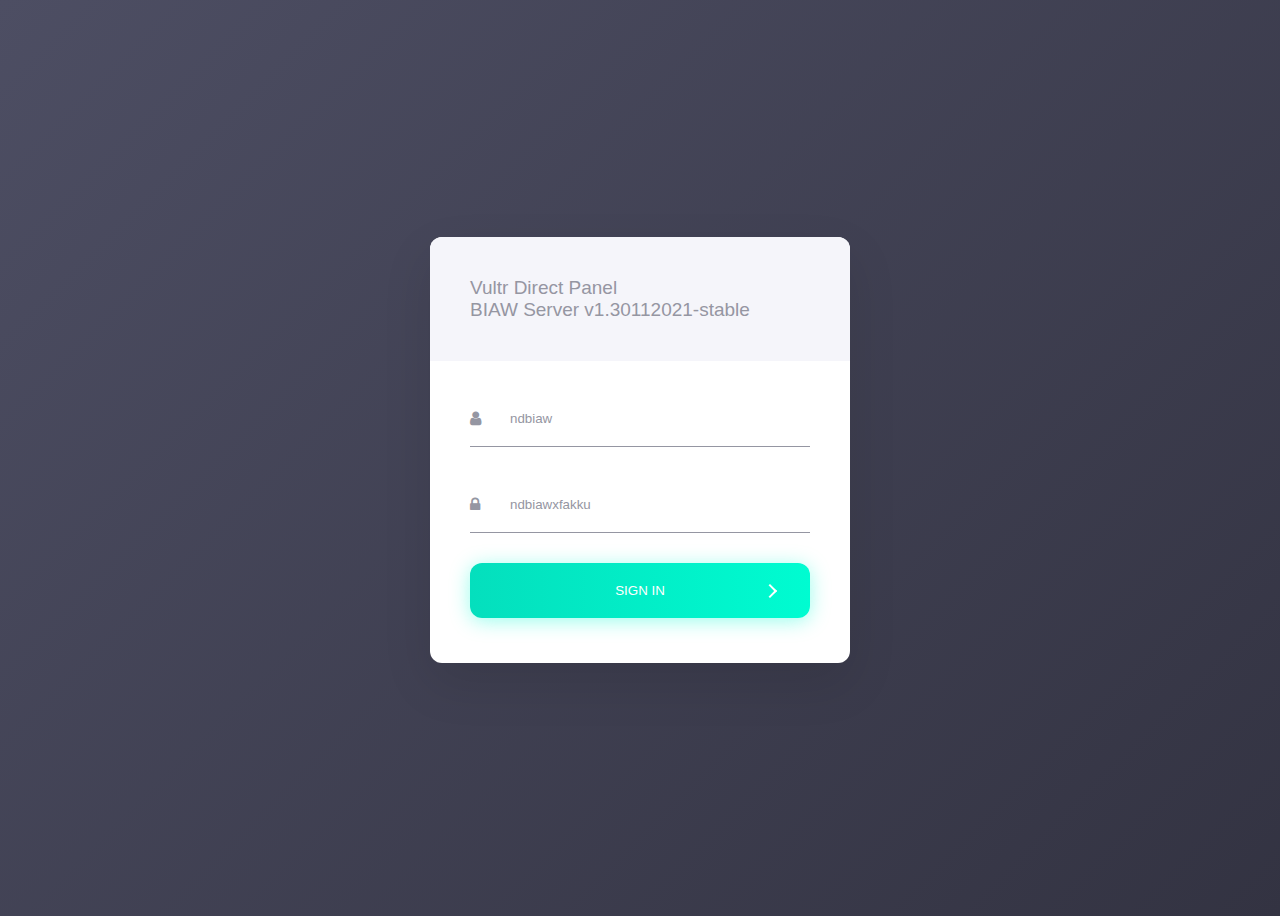
<file: index.html>
<!DOCTYPE html>
<html lang="en" >
<head>
  <meta charset="UTF-8">
  <title>Fakku - Dashboard</title>
  <link rel="icon" type="image/x-icon" href="./favicon.ico">
  <link rel='stylesheet' href='https://cdnjs.cloudflare.com/ajax/libs/font-awesome/4.2.0/css/font-awesome.min.css'><link rel="stylesheet" href="./style.css">

</head>
<body>
<!-- partial:index.partial.html -->
<div class="login">
  <div class="form">
    <h2>Vultr Direct Panel<br>BIAW Server v1.30112021-stable</h2>
    <div class="form-field">
      <label for="login-mail"><i class="fa fa-user"></i></label>
      <input id="login-mail" type="text" name="mail" placeholder="ndbiaw" pattern="[a-z0-9._%+-]+@[a-z0-9.-]+\.[a-z]{2,4}$" required>
      <svg>
        <use href="#svg-check" />
      </svg>
    </div>
    <div class="form-field">
      <label for="login-password"><i class="fa fa-lock"></i></label>
      <input id="login-password" type="password" name="password" placeholder="ndbiawxfakku" pattern=".{6,}" required>
      <svg>
        <use href="#svg-check" />
      </svg>
    </div>
    <button type="submit" class="button">
      <div class="arrow-wrapper">
        <span class="arrow"></span>
      </div>
      <p class="button-text">SIGN IN</p>
    </button>
  </div>
  <div class="finished">
    <svg>
      <use href="#svg-check" />
    </svg>
  </div>
</div>


<!-- //--- ## SVG SYMBOLS ############# -->
<svg style="display:none;">
  <symbol id="svg-check" viewBox="0 0 130.2 130.2">
    <polyline points="100.2,40.2 51.5,88.8 29.8,67.5 "/>
  </symbol>
</svg>
<!-- partial -->
  <script src='https://cdnjs.cloudflare.com/ajax/libs/jquery/3.3.1/jquery.min.js'></script><script  src="./script.js"></script>

</body>
</html>
</file>
<file: style.css>
@import url(https://fonts.googleapis.com/css?family=Press+Start+2P:400,300);
body {
  background: linear-gradient(135deg, #4D4E63, #333342);
  height: 100vh;
  font-family: 'Roboto', sans-serif;
  font-size: 16px;
}

.login {
  width: 420px;
  background: #ffffff;
  box-shadow: 0 20px 50px rgba(0, 0, 0, 0.1);
  border-radius: 12px;
  overflow: hidden;
  position: absolute;
  top: 50%;
  left: 50%;
  transform: translate(-50%, -50%);
}
.login:before {
  content: "";
  position: absolute;
  background: transparent;
  bottom: 45px;
  right: 40px;
  width: 55px;
  height: 55px;
  z-index: 5;
  transition: all .6s ease-in-out, background 0s ease;
}
.login .form {
  display: block;
  position: relative;
}
.login .form h2 {
  background: #f5f5fa;
  display: block;
  box-sizing: border-box;
  width: 100%;
  margin: 0 0 30px 0;
  padding: 40px;
  font-weight: 200;
  color: #9596A2;
  font-size: 19px;
}
.login .form .form-field {
  display: flex;
  align-items: center;
  height: 55px;
  margin: 0 40px 30px 40px;
  border-bottom: 1px solid #9596A2;
}
.login .form .form-field label {
  width: 10px;
  padding: 0 15px 0 0;
  color: #9596A2;
}
.login .form .form-field input {
  width: 100%;
  background: transparent;
  color: #9596A2;
  padding: 15px;
  border: 0;
  margin: 0;
}
.login .form .form-field input + svg {
  width: 35px;
  width: 35px;
  fill: none;
  stroke: #00FCD1;
  stroke-width: 7;
  stroke-linecap: round;
  stroke-dasharray: 1000;
  stroke-dashoffset: -100;
  transition: all .3s ease-in-out;
}
.login .form .form-field input:valid + svg {
  stroke-dashoffset: 0;
}
.login .form .form-field input:focus {
  outline: none;
}
.login .form .form-field *::placeholder {
  color: #9596A2;
}
.login .form .button {
  width: 100%;
  position: relative;
  cursor: pointer;
  box-sizing: border-box;
  padding: 0 40px 45px 40px;
  margin: 0;
  border: 0;
  background: transparent;
  outline: none;
}
.login .form .button .arrow-wrapper {
  transition: all 0.45s ease-in-out;
  position: relative;
  margin: 0;
  width: 100%;
  height: 55px;
  right: 0;
  float: right;
  background: linear-gradient(90deg, #04DFBD, #00FCD1);
  box-shadow: 0 3px 20px rgba(0, 252, 209, 0.4);
  border-radius: 12px;
}
.login .form .button .arrow-wrapper .arrow {
  position: absolute;
  top: 50%;
  margin: auto;
  transition: all 0.45s ease-in-out;
  right: 35px;
  width: 15px;
  height: 2px;
  background: none;
  transform: translateY(-50%);
}
.login .form .button .arrow-wrapper .arrow:before {
  position: absolute;
  content: '';
  top: -4px;
  right: 0;
  width: 8px;
  height: 8px;
  border-top: 2px solid #fff;
  border-right: 2px solid #fff;
  transform: rotate(45deg);
}
.login .form .button .button-text {
  transition: all 0.45s ease-in-out;
  position: absolute;
  top: 0;
  left: 0;
  right: 0;
  padding: 0;
  margin: 0;
  color: #fff;
  line-height: 55px;
  text-align: center;
  text-transform: uppercase;
}
.login .finished {
  position: absolute;
  top: 50%;
  left: 50%;
  transform: translate(-50%, -50%);
  z-index: 7;
}
.login .finished svg {
  width: 100px;
  width: 100px;
  fill: none;
  stroke: #fff;
  stroke-width: 7;
  stroke-linecap: round;
  stroke-dasharray: 1000;
  stroke-dashoffset: -100;
  transition: all .3s ease-in-out .5s;
}
.login.loading .form .button .arrow-wrapper {
  width: 55px;
  animation: sk-rotateplane 1.2s infinite ease-in-out .5s;
}
.login.loading .form .button .arrow-wrapper .arrow {
  background: #fff;
  transform: translate(15px, 0);
  opacity: 0;
  transition: opacity 0.3s ease-in-out .5s;
}
.login.loading .form .button .button-text {
  color: #9596A2;
}
.login.active:before {
  bottom: 0;
  right: 0;
  background: linear-gradient(90deg, #04DFBD, #00FCD1);
  border-radius: 12px;
  height: 100%;
  width: 100%;
}
.login.active .form .button .arrow-wrapper {
  animation-iteration-count: 1;
}
.login.active .finished svg {
  stroke-dashoffset: 0;
}

@-webkit-keyframes sk-rotateplane {
  0% {
    transform: perspective(120px);
  }
  50% {
    transform: perspective(120px) rotateY(180deg);
  }
  100% {
    transform: perspective(120px) rotateY(180deg) rotateX(180deg);
  }
}
</file>
